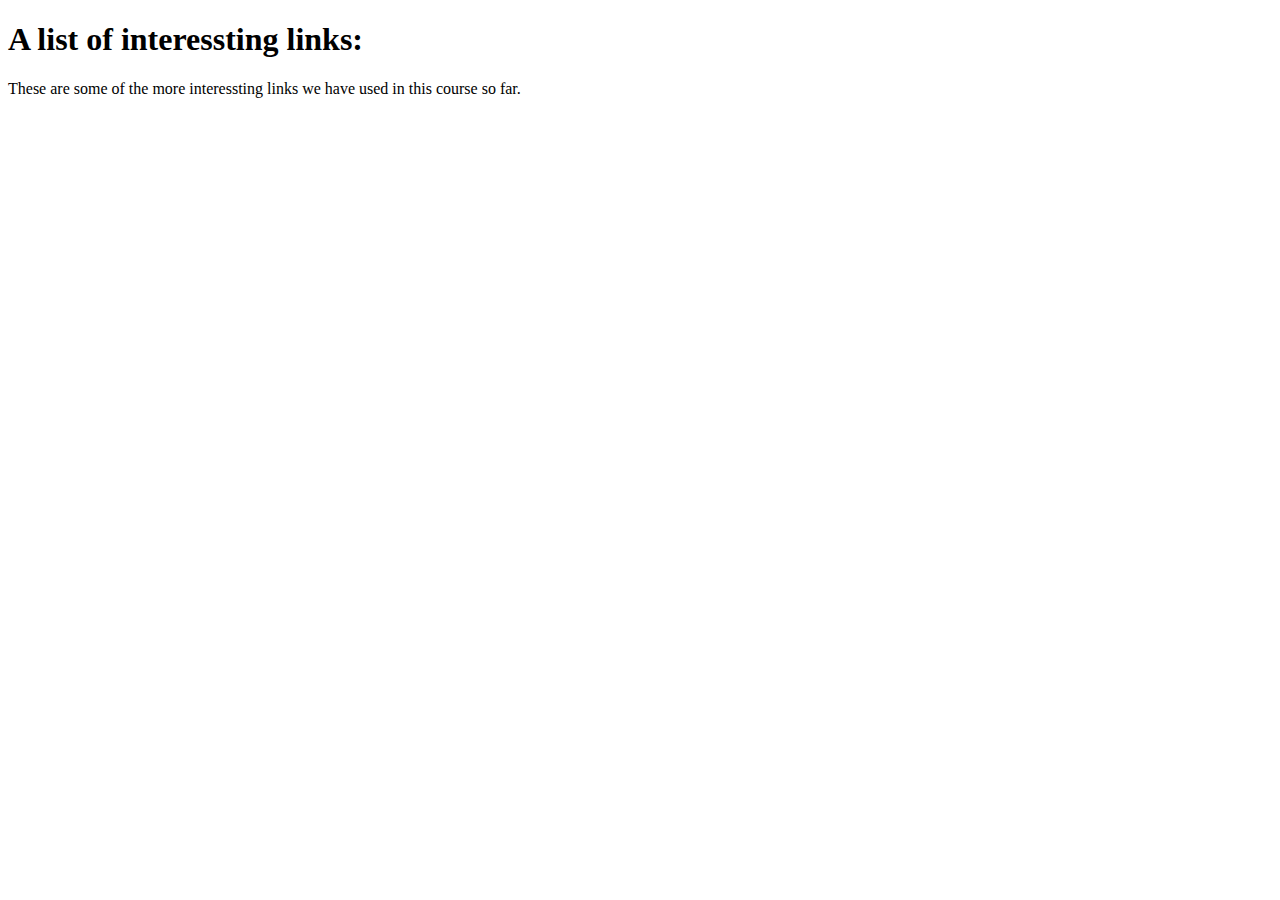
<file: w20friday/materials/index.html>
<!DOCTYPE html>
<html lang="en">
<head>
    <meta charset="UTF-8">
    <meta name="viewport" content="width=device-width, initial-scale=1.0">
    <meta http-equiv="X-UA-Compatible" content="ie=edge">
    <title>List of links</title>
    <link rel="stylesheet" href="styles.css" type="text/css">
</head>
<body>
    <h1>A list of interessting links: </h1>
    <p>These are some of the more interessting links we have used in this course so far.</p>
    <ul id="thelist">
    </ul>

    <script src="list.js"></script>
</body>
</html>
</file>
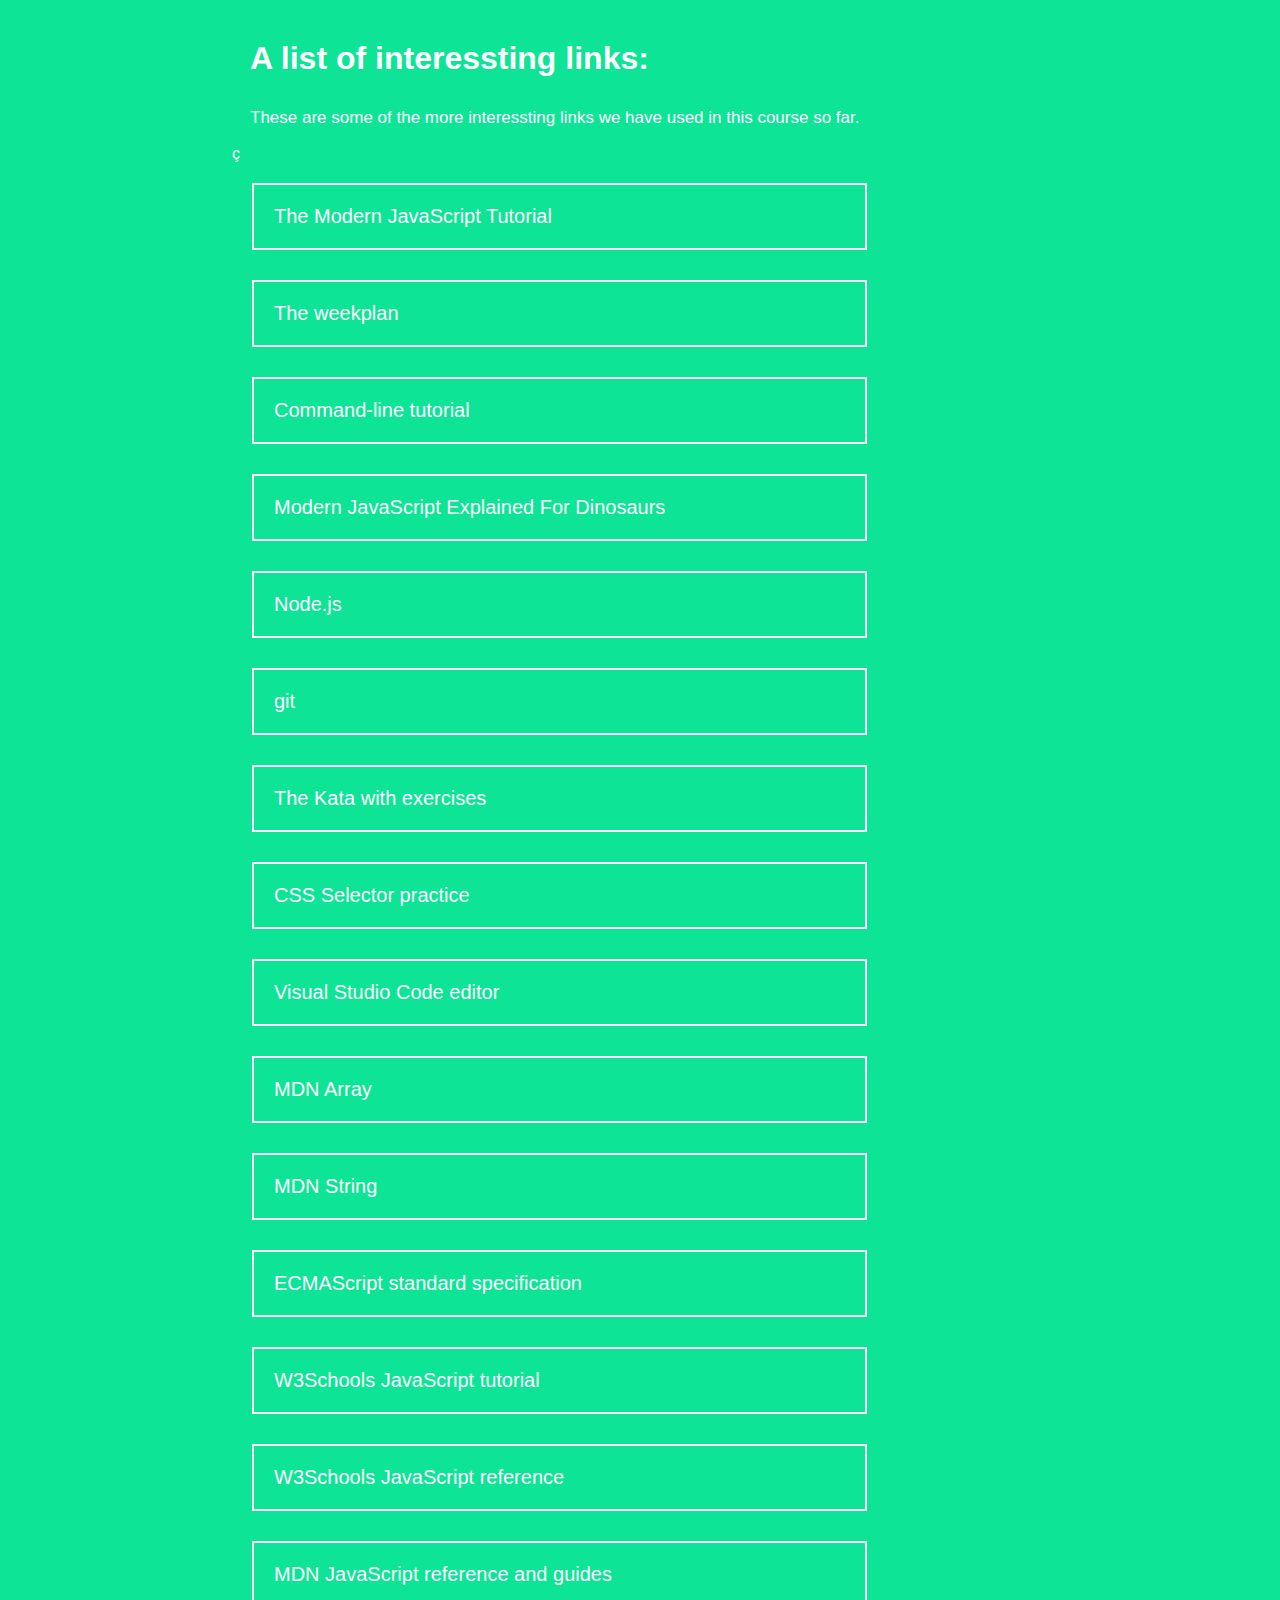
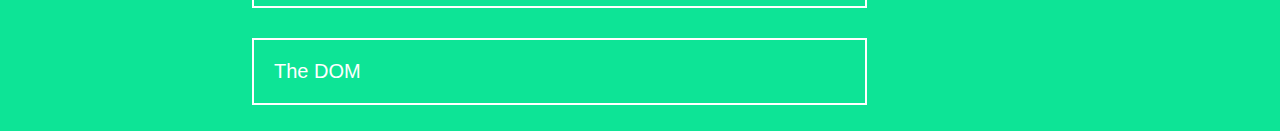
<file: w20friday/mysolution/index.html>
<!DOCTYPE html>
<html lang="en">
<head>
    <meta charset="UTF-8">
    <meta name="viewport" content="width=device-width, initial-scale=1.0">
    <meta http-equiv="X-UA-Compatible" content="ie=edge">
    <title>List of links</title>
    <link rel="stylesheet" href="styles.css" type="text/css">
</head>
<body>
    <h1>A list of interessting links: </h1>
    <p>These are some of the more interessting links we have used in this course so far.</p>
    <ul id="thelist">
        ç
        
    </ul>

    <script src="list.js"></script>
</body>
</html>
</file>
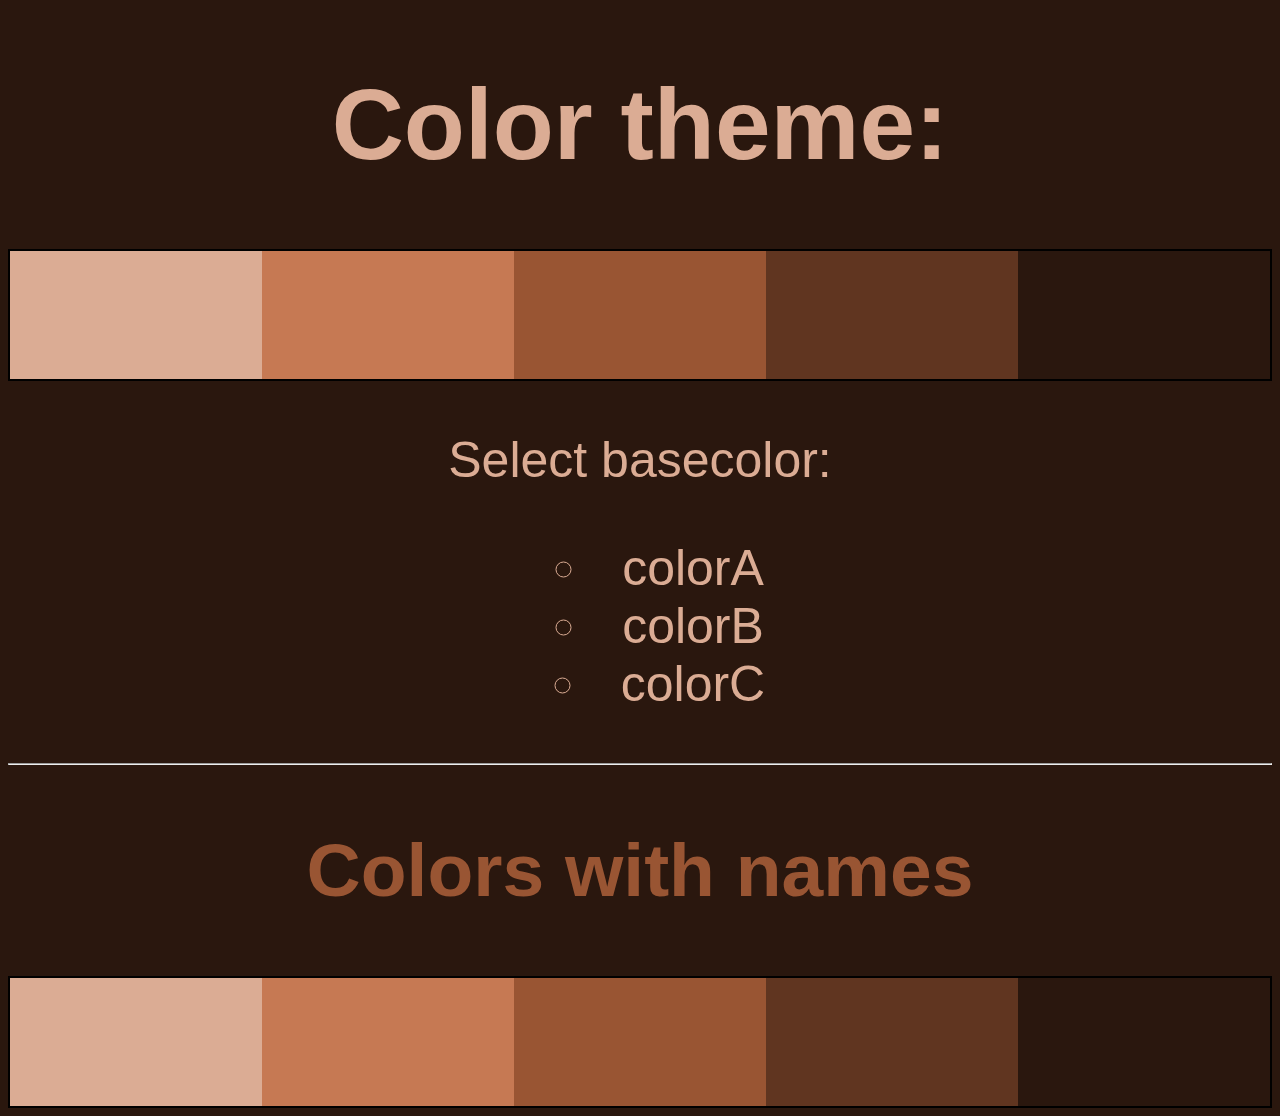
<file: w20thursday/materials/index.html>
<!DOCTYPE html>
<html lang="en">
<head>
  <meta charset="UTF-8">
  <title>CSS variables and JavaScript</title>
  <link rel="stylesheet" href="styles.css" type="text/css">
</head>
<body>

    <h1>Color theme:</h1>

    <div class="colors">
        <div class="colorbox color1"></div>
        <div class="colorbox color2"></div>
        <div class="colorbox color3"></div>
        <div class="colorbox color4"></div>
        <div class="colorbox color5"></div>
    </div>

    <p>Select basecolor:</p>
    
    <ul id="colorselector">
        <li data-color="61">colorA</li>
        <li data-color="255">colorB</li>
        <li data-color="302">colorC</li>
        <!-- TODO: Add more colors - also, improve the names -->
    </ul>

    <hr>
    <!-- TODO: This will work, when the colors are added in the CSS -->
    <h2>Colors with names</h2>
    <div class="colors">
        <div class="colorbox" style="background-color: var(--color-bright);"></div>
        <div class="colorbox" style="background-color: var(--color-brighter);"></div>
        <div class="colorbox" style="background-color: var(--color-mid);"></div>
        <div class="colorbox" style="background-color: var(--color-darker);"></div>
        <div class="colorbox" style="background-color: var(--color-dark);"></div>
    </div>


  <script src="script.js"></script>
</body>
</html>
</file>
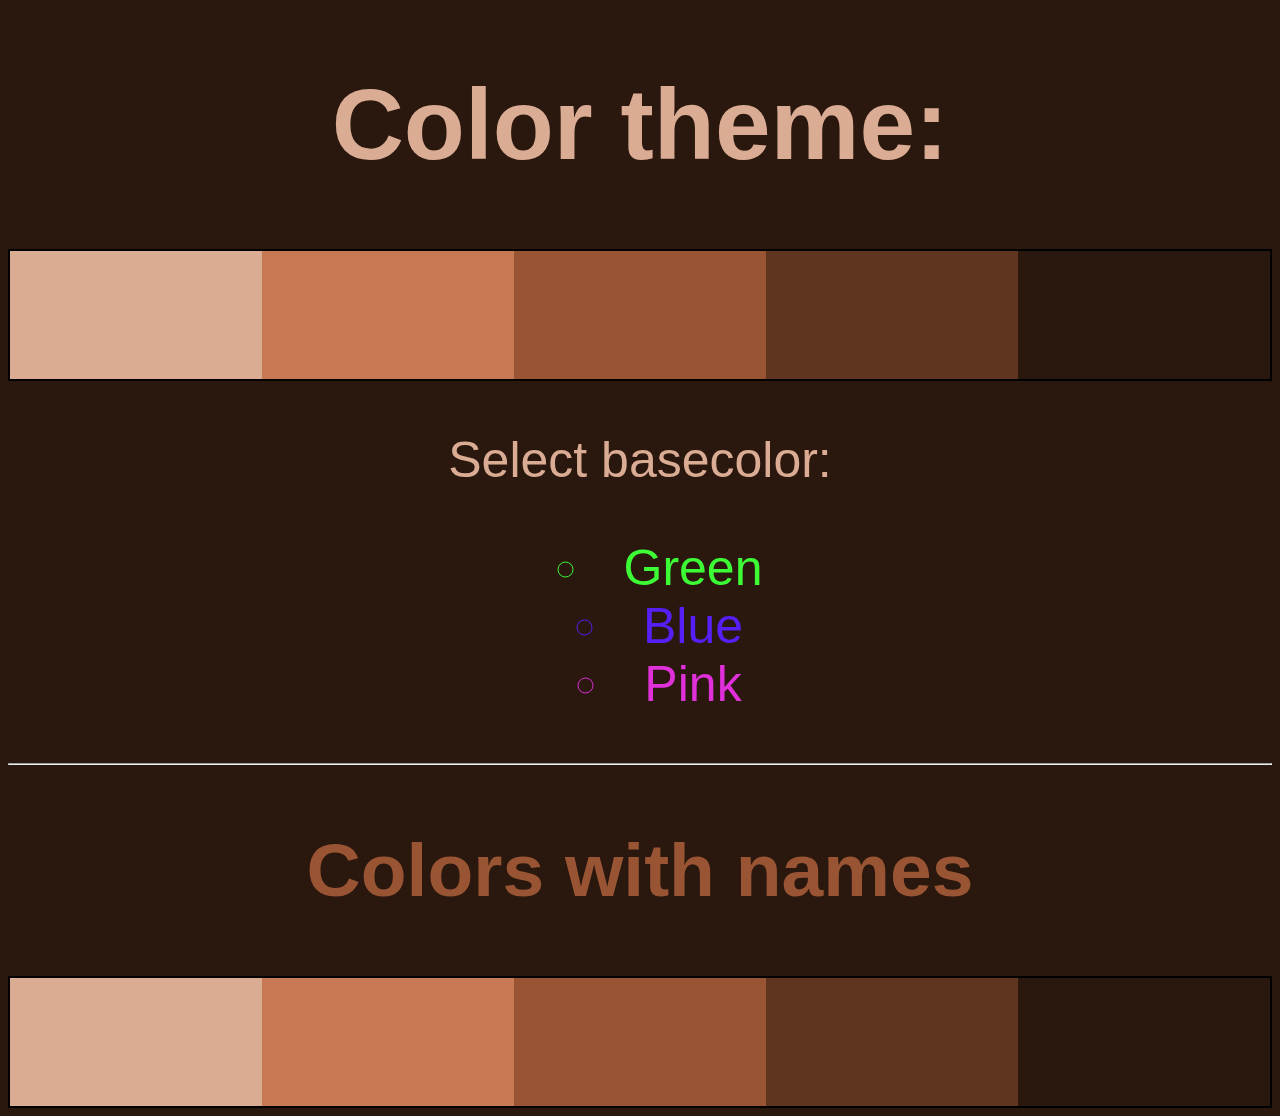
<file: w20thursday/mysolution/index.html>
<!DOCTYPE html>
<html lang="en">
<head>
  <meta charset="UTF-8">
  <title>CSS variables and JavaScript</title>
  <link rel="stylesheet" href="styles.css" type="text/css">
</head>
<body>

    <h1>Color theme:</h1>

    <div class="colors">
        <div class="colorbox color1"></div>
        <div class="colorbox color2"></div>
        <div class="colorbox color3"></div>
        <div class="colorbox color4"></div>
        <div class="colorbox color5"></div>
    </div>

    <p>Select basecolor:</p>
    
    <ul id="colorselector">
        <li id="color-a" data-color="118">Green</li>
        <li id="color-b" data-color="255">Blue</li>
        <li id="color-c" data-color="302">Pink</li>
        <!-- TODO: Add more colors - also, improve the names -->
    </ul>

    <hr>
    <!-- TODO: This will work, when the colors are added in the CSS -->
    <h2>Colors with names</h2>
    <div class="colors">
        <div class="colorbox" style="background-color: var(--color-bright);"></div>
        <div class="colorbox" style="background-color: var(--color-brighter);"></div>
        <div class="colorbox" style="background-color: var(--color-mid);"></div>
        <div class="colorbox" style="background-color: var(--color-darker);"></div>
        <div class="colorbox" style="background-color: var(--color-dark);"></div>
    </div>


  <script src="script.js"></script>
</body>
</html>
</file>
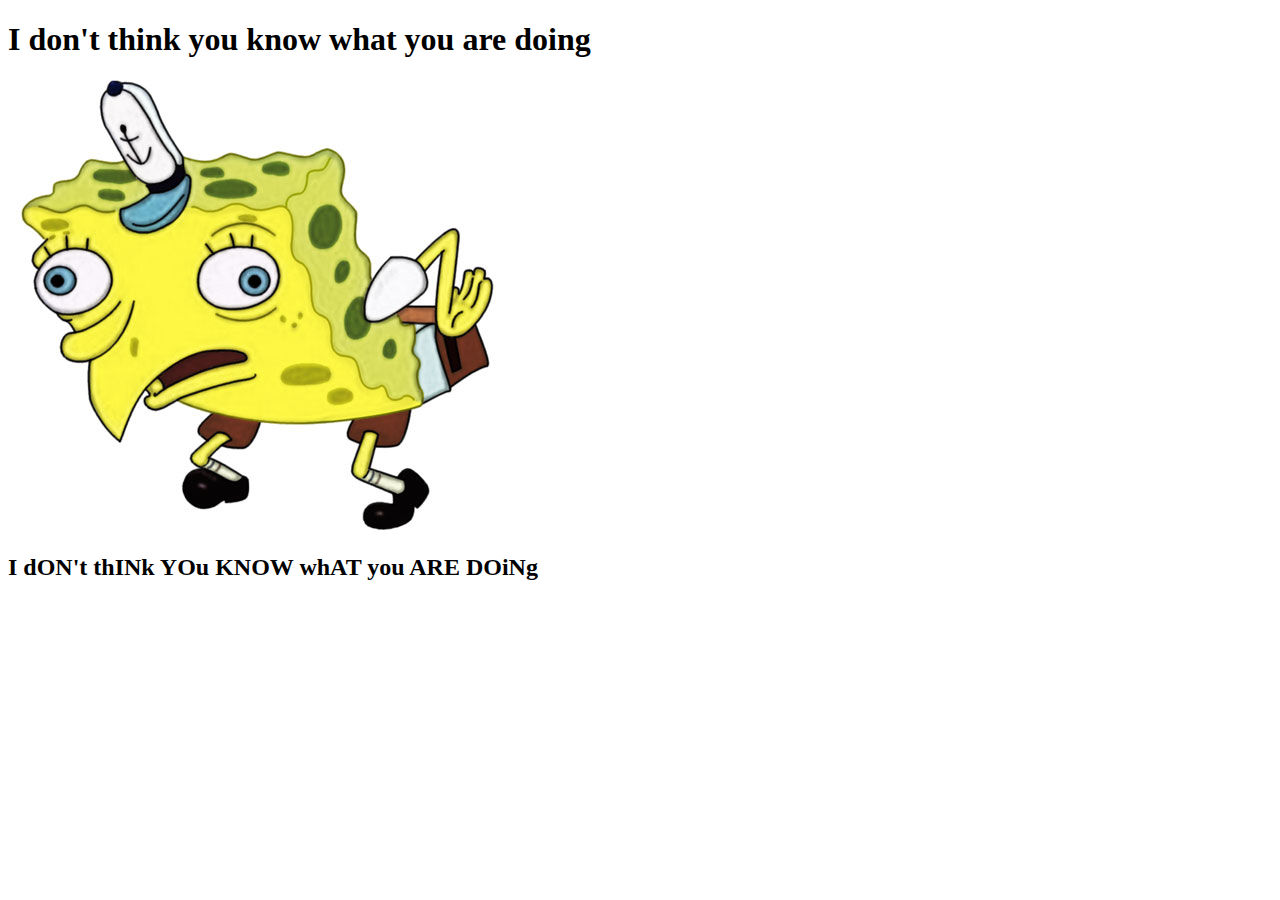
<file: w20tuesday/materials/index.html>
<!DOCTYPE html>
<html lang="en">
<head>
    <meta charset="UTF-8">
    <meta name="viewport" content="width=device-width, initial-scale=1.0">
    <meta http-equiv="X-UA-Compatible" content="ie=edge">
    <title>Mockify</title>
</head>
<body>
    <h1>I don't think you know what you are doing</h1>
    <img src="mockingspongebobbb.jpg" alt="Mocking spongebob">
    <h2 id="mocking"></h2>
    <script src="mockify.js"></script>
</body>
</html>
</file>
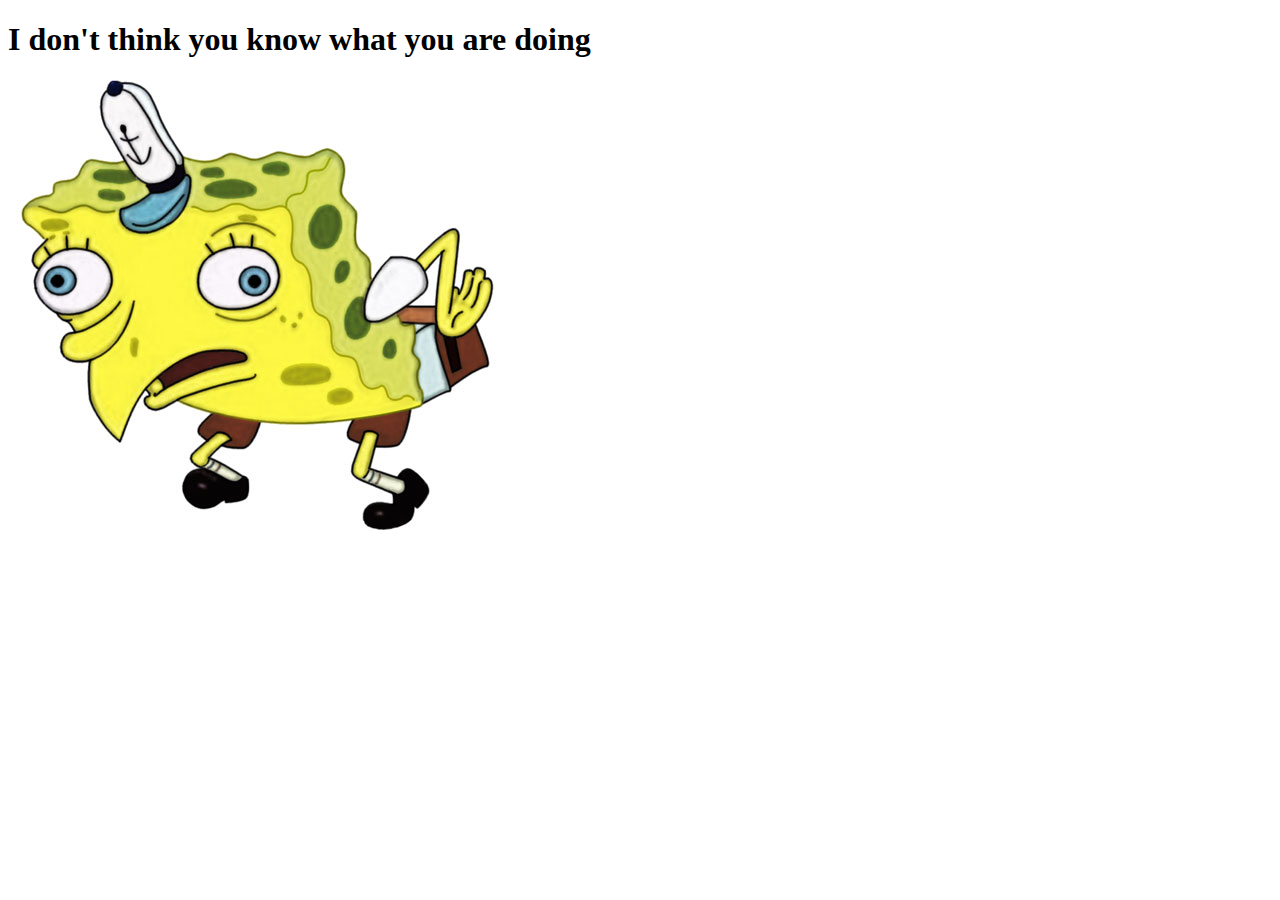
<file: w20tuesday/mysolution/index.html>
<!DOCTYPE html>
<html lang="en">
<head>
    <meta charset="UTF-8">
    <meta name="viewport" content="width=device-width, initial-scale=1.0">
    <meta http-equiv="X-UA-Compatible" content="ie=edge">
    <title>Mockify</title>
</head>
<body>
    <h1>I don't think you know what you are doing</h1>
    <img src="mockingspongebobbb.jpg" alt="Mocking spongebob">
    <h2 id="mocking" ></h2>
    <script src="mockify.js"></script>
</body>
</html>
</file>
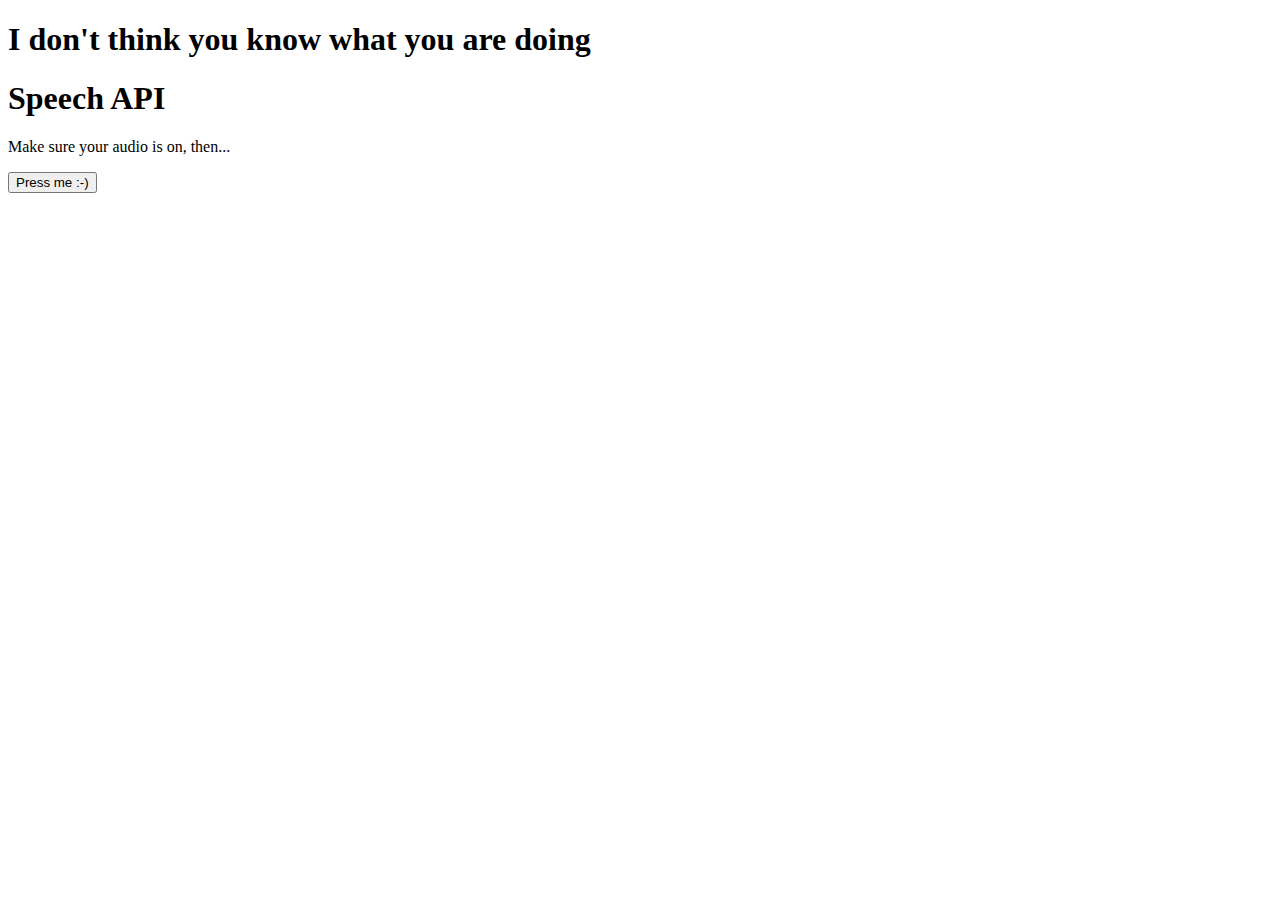
<file: w20wednesday/materials/index.html>
<!DOCTYPE html>
<html lang="en">
<head>
    <meta charset="UTF-8">
    <meta name="viewport" content="width=device-width, initial-scale=1.0">
    <meta http-equiv="X-UA-Compatible" content="ie=edge">
    <title>w20wednesday</title>
   
</head>
<body>
        <h1 id="original">I don't think you know what you are doing</h1>
    <h1>Speech API</h1>
    <p>Make sure your audio is on, then...</p>
    <button>Press me :-)</button>
    <script>
        let speech = new Speak();
    document.querySelector("button").addEventListener("click",e=>{
        speech.setVoice(51)
        speech.speak("fart")
        //console.log(speech.getVoices(true))
    })
    </script>
</body>
</html>
</file>
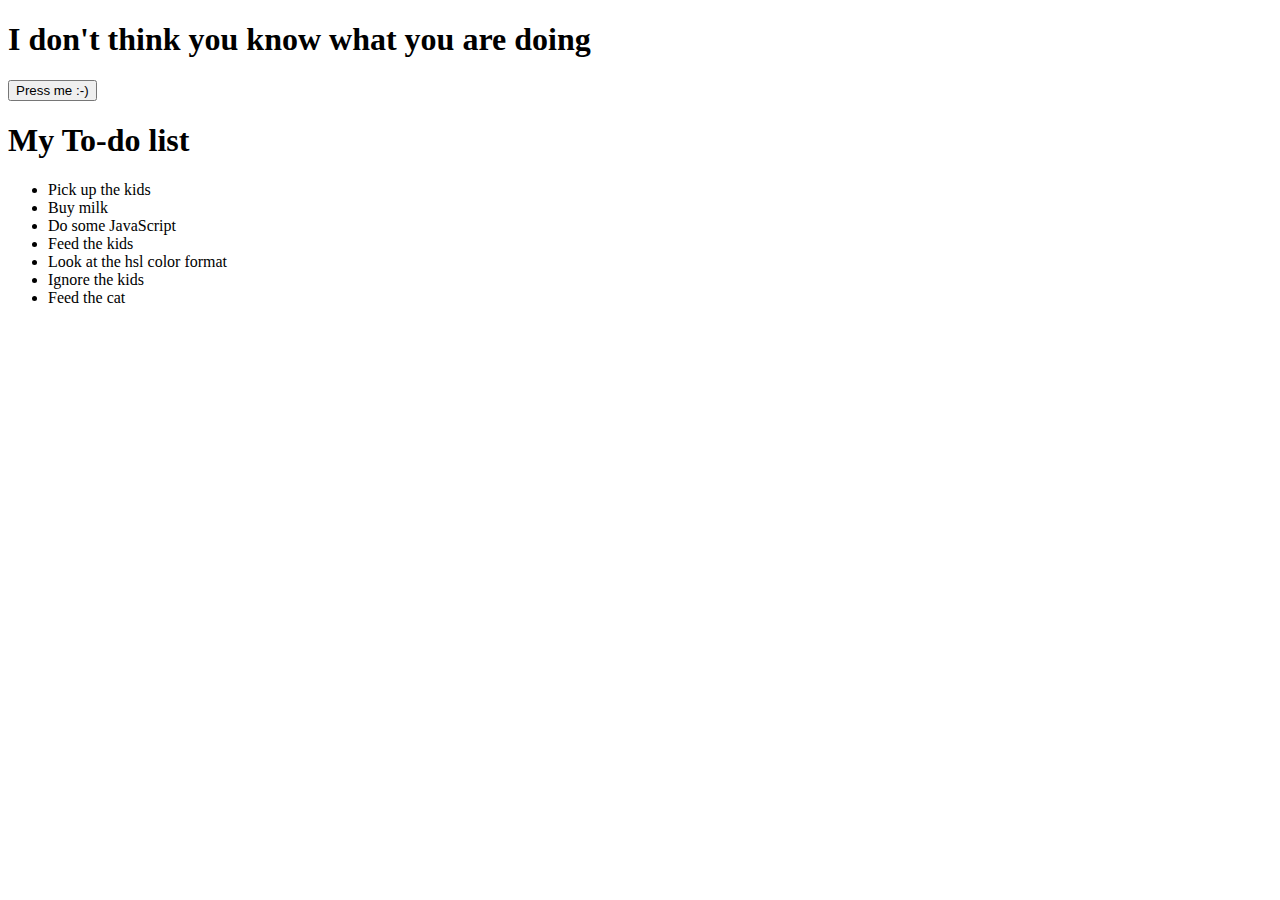
<file: w20wednesday/mysolution/index.html>
<!DOCTYPE html>
<html lang="en">

<head>
	<meta charset="UTF-8">
	<meta name="viewport" content="width=device-width, initial-scale=1.0">
	<meta http-equiv="X-UA-Compatible" content="ie=edge">
	<title>To-do list</title>

</head>

<body>

	<h1 id="original">I don't think you know what you are doing</h1>
	<button>Press me :-)</button>
	<h1>My To-do list</h1>
	<ul>
		<li>Pick up the kids</li>
		<li>Buy milk</li>
		<li>Do some JavaScript</li>
		<li>Feed the kids</li>
		<li>Look at the hsl color format</li>
		<li>Ignore the kids</li>
		<li>Feed the cat</li>
	</ul>

	<script src="Speak.js"></script>
	<script>
		let speech = new Speak();
		document.querySelector("button").addEventListener("click", e => {
			speech.setVoice(51)
			speech.speak(string)
				//console.log(speech.getVoices(true))
		})
	</script>

</body>

</html>
</file>
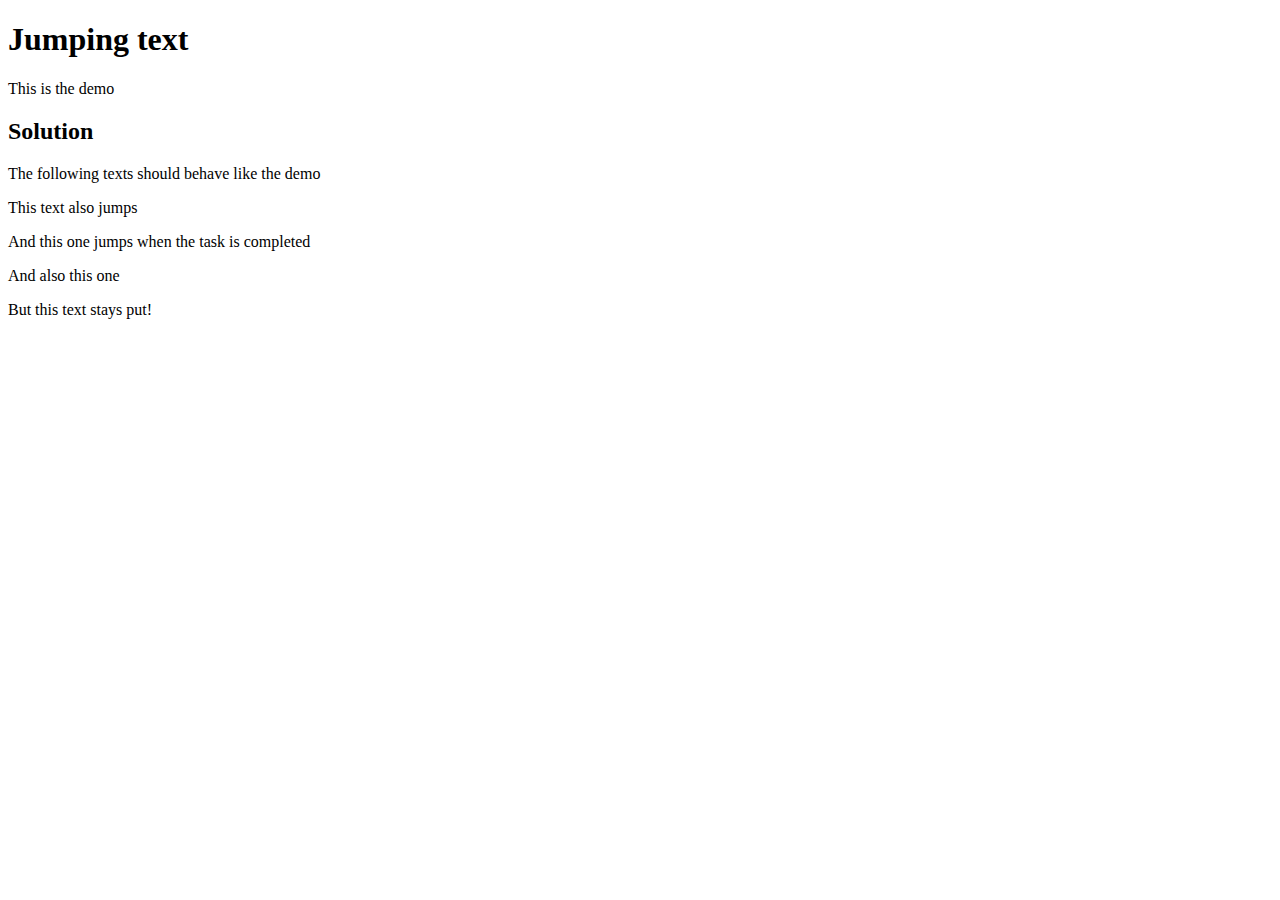
<file: w21tuesday/materials/index.html>
<!DOCTYPE html>
<html lang="en">
<head>
    <meta charset="UTF-8">
    <meta name="viewport" content="width=device-width, initial-scale=1.0">
    <meta http-equiv="X-UA-Compatible" content="ie=edge">
    <title>Jumping text</title>
    <link rel="stylesheet" href="jumping.css" type="text/css">
</head>
<body>
    <h1>Jumping text</h1>
    <p id="demo" class="jump">
        <span>T</span><span>h</span><span>i</span><span>s</span> <span>i</span><span>s</span> <span>t</span><span>h</span><span>e</span> <span>d</span><span>e</span><span>m</span><span>o</span>
    </p>

    <h2>Solution</h2>
    <p>The following texts should behave like the demo</p>
    <p class="jumping">This text also jumps</p>
    <p></p>
    <p class="jumping">And this one jumps when the task is completed</p>
    <p class="jumping">And also this one</p>
    <p>But this text stays put!</p>
    
    <script src="jumping.js"></script>
    <script>
        jumping_init();
    </script>
</body>
</html>
</file>
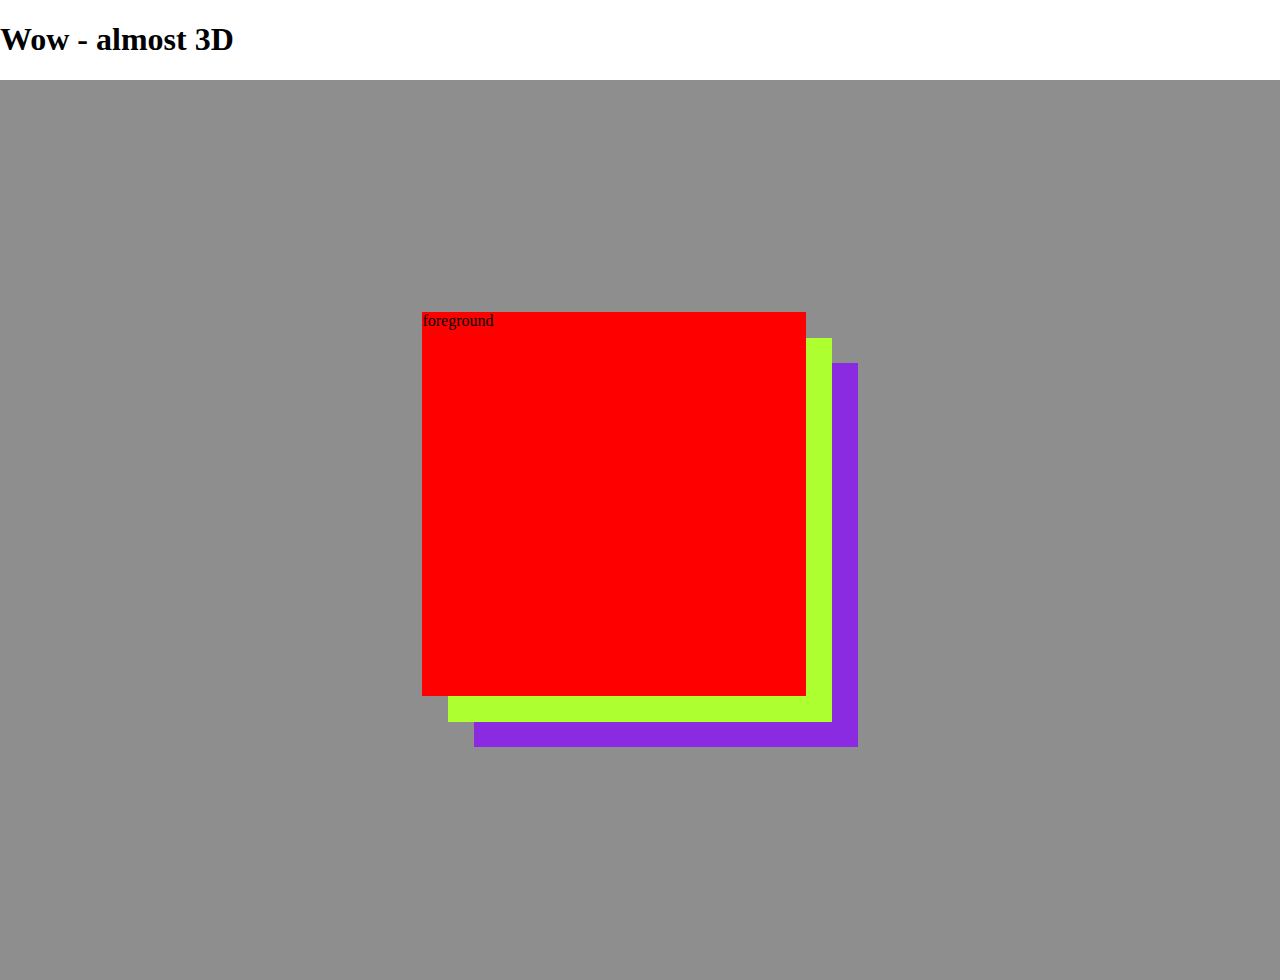
<file: w21wednesday/materials/index.html>
<!DOCTYPE html>
<html lang="en">
<head>
    <meta charset="UTF-8">
    <meta name="viewport" content="width=device-width, initial-scale=1.0">
    <meta http-equiv="X-UA-Compatible" content="ie=edge">
    <title>3D planes</title>
    <link rel="stylesheet" href="styles.css" type="text/css">
</head>
<body>
    <h1>Wow - almost 3D</h1>
    <div id="stage">
        <div id="background">background</div>
        <div id="middle">middle</div>
        <div id="foreground">foreground</div>
    </div>

    <script src="3dplanes.js"></script>
</body>
</html>
</file>
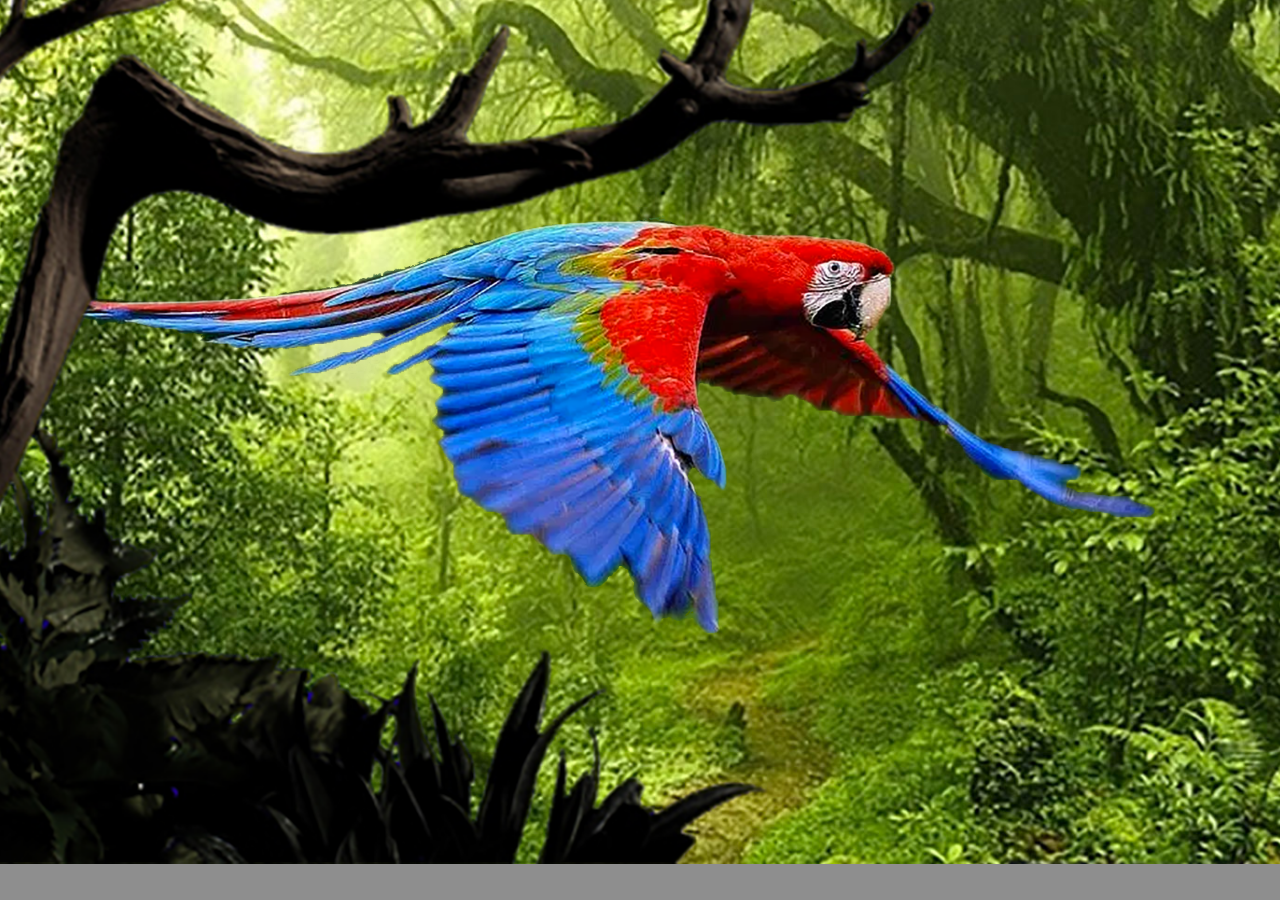
<file: w21wednesday/materials/graphics.html>
<!DOCTYPE html>
<html lang="en">
<head>
    <meta charset="UTF-8">
    <meta name="viewport" content="width=device-width, initial-scale=1.0">
    <meta http-equiv="X-UA-Compatible" content="ie=edge">
    <title>3D Planes - graphics</title>
    <link rel="stylesheet" href="graphics.css">
</head>
<body>
    <div id="stage">
        <div id="background"></div>
        <div id="middle"></div>
        <div id="foreground"></div>
    </div>

    <script src="3dplanes.js"></script>
</body>
</html>
</file>
<file: w20friday/materials/styles.css>
/* TODO: Make it pretty! */
</file>
<file: w20friday/mysolution/styles.css>
/* TODO: Make it pretty! */
body{margin: 0 15% 0 15%;
    background: #0DE496;
    color: white;
    font-family: 'Roboto', sans-serif;}
li {

padding:10px;
margin: 10px;

list-style-type: none;
}
li a{border: solid 2px white;
    font-size: 20px;
    text-decoration: none;
    color: white;
    padding:20px;
    display: inline-block;
    width: 70%;
    transition: background-color 0.7s ease;    
    transition: color 0.7s ease ;    
    transition: border 0.7s ease ;    

}
li a:hover {
    background: white;
    color: #0DE496;
    border:solid 2px #0DCC90;
}
h1 {

    margin-top:30px;
    margin-left: 48px;
    padding:10px;
}
p{  font-size: 17px;
    margin-left: 58px;
}
</file>
<file: w20thursday/materials/styles.css>
:root {
    --basecolor: 20;

    --color-bright: hsl(var(--basecolor), 50%, 72%);
    --color-brighter: hsl(var(--basecolor), 50%, 55%);
    --color-mid: hsl(var(--basecolor), 50%, 40%);
    --color-darker: hsl(var(--basecolor), 50%, 25%);
    --color-dark: hsl(var(--basecolor), 50%, 11%);
    


    /* TODO:
        (For the additional task at the very end):
        Make these color-names, that uses HSL with basecolor ...
        --color-bright
        --color-brighter
        --color-mid
        --color-darker
        --color-dark
    */
}

body {
    text-align: center;
    background: var(--color-dark);
    color: var(--color-bright);
    font-family: 'helvetica neue', sans-serif;
    font-weight: 100;
    font-size: 50px;
}

.colors {
    border: 2px solid black;
    display: flex;
    align-items: stretch;
    height: 10vw;
}

.colors .colorbox {
    flex-grow: 1;
}

.color1 {
    background-color: hsl(var(--basecolor), 50%, 72%);
}

.color2 {
    background-color: hsl(var(--basecolor), 50%, 55%);
}

.color3 {
    background-color: hsl(var(--basecolor), 50%, 40%);
}

.color4 {
    background-color: hsl(var(--basecolor), 50%, 25%);
}

.color5 {
    background-color: hsl(var(--basecolor), 50%, 11%);
}

h1 {
    color: var(--color-bright);
}

h2 {
    color: var(--color-mid);
}

ul#colorselector {
    list-style-type: circle;
    list-style-position: inside;
}

ul#colorselector li {
    cursor: pointer;
}
</file>
<file: w20thursday/mysolution/styles.css>
:root {
    --basecolor: 20;
    --color-bright: hsl(var(--basecolor), 50%, 72%);
    --color-brighter: hsl(var(--basecolor), 50%, 55%);
    --color-mid: hsl(var(--basecolor), 50%, 40%);
    --color-darker: hsl(var(--basecolor), 50%, 25%);
    --color-dark: hsl(var(--basecolor), 50%, 11%);
    

}

body {
    text-align: center;
    background: var(--color-dark);
    color: var(--color-bright);
    font-family: 'helvetica neue', sans-serif;
    font-weight: 100;
    font-size: 50px;
}

.colors {
    border: 2px solid black;
    display: flex;
    align-items: stretch;
    height: 10vw;
}

.colors .colorbox {
    flex-grow: 1;
}

.color1 {
    background-color: hsl(var(--basecolor), 50%, 72%);
}

.color2 {
    background-color: hsl(var(--basecolor), 50%, 55%);
}

.color3 {
    background-color: hsl(var(--basecolor), 50%, 40%);
}

.color4 {
    background-color: hsl(var(--basecolor), 50%, 25%);
}

.color5 {
    background-color: hsl(var(--basecolor), 50%, 11%);
}

h1 {
    color: var(--color-bright);
}

h2 {
    color: var(--color-mid);
}

ul#colorselector {
    list-style-type: circle;
    list-style-position: inside;
}

ul#colorselector li {
    cursor: pointer;
}
ul#colorselector li#color-a{
    color: hsl(118, 98%, 60%);
}
ul#colorselector li#color-b{
    color: hsl(255, 90%, 54%);
}
ul#colorselector li#color-c{
    color: hsl(302, 73%, 53%);
}
</file>
<file: w21tuesday/materials/jumping.css>
.jumping span, #demo span {
    display: inline-block;

    animation-name: jump;
    animation-duration: 1s;
    animation-iteration-count: infinite;
    animation-direction: alternate;
}

@keyframes jump {
    from {
        transform: translateY(0);
    }
    to {
        transform: translateY(-1em);
    }
}

/* TODO: Avoid there animation-delays and set them with javascript instead
  - every span needs a delay of .05s more than the last */

#demo span:nth-child(1) {
    animation-delay: 0s;
}

#demo span:nth-child(2) {
    animation-delay: .05s;
}

#demo span:nth-child(3) {
    animation-delay: .10s;
}

#demo span:nth-child(4) {
    animation-delay: .15s;
}
#demo span:nth-child(5) {
    animation-delay: .20s;
}
#demo span:nth-child(6) {
    animation-delay: .25s;
}
#demo span:nth-child(7) {
    animation-delay: .30s;
}
#demo span:nth-child(8) {
    animation-delay: .35s;
}
#demo span:nth-child(9) {
    animation-delay: .40s;
}
#demo span:nth-child(10) {
    animation-delay: .45s;
}
#demo span:nth-child(11) {
    animation-delay: .50s;
}
#demo span:nth-child(12) {
    animation-delay: .55s;
}
#demo span:nth-child(13) {
    animation-delay: .60s;
}
#demo span:nth-child(14) {
    animation-delay: .65s;
}
</file>
<file: w21wednesday/materials/styles.css>
body {
    border: 0;
    padding: 0;
    margin: 0;
}

#stage {
    position: relative;
    background-color: rgb(142, 142, 142);  
    height: 100vh; 
    width: 100vw;
}

#foreground {
    position: absolute;
    width: 30vw;
    height: 30vw;

    left: calc(50vw - 30vw / 2 - 2vw);
    top: calc(50vh - 30vw / 2 - 2vw);

    background-color: red;
}

#middle {
    position: absolute;
    width: 30vw;
    height: 30vw;

    left: calc(50vw - 30vw / 2);
    top: calc(50vh - 30vw / 2);

    background-color: greenyellow;
}

#background {
    position: absolute;
    width: 30vw;
    height: 30vw;

    left: calc(50vw - 30vw / 2 + 2vw);
    top: calc(50vh - 30vw / 2 + 2vw);
    
    background-color: blueviolet;
}
</file>
<file: w21wednesday/materials/graphics.css>
body {
    border: 0;
    padding: 0;
    margin: 0;
}

#stage {
    position: relative;
    background-color: rgb(142, 142, 142);  
    height: 100vh; 
    width: 100vw;

    overflow: hidden;
    
}

#foreground {
    position: absolute;
    width: 100vw;
    height: 56.25vw;

    left: 0;
    top: 0;

    background-image: url(images/foreground.png);
    background-size: 100%;

    transform: scale(1.4);
}

#middle {
    position: absolute;
    width: 100vw;
    height: 56.25vw;

    left: 0;
    top: 0;

    background-image: url(images/parrot.png);
    background-size: 100%;
}

#background {
    position: absolute;
    width: 100vw;
    height: 56.25vw;

    background-image: url(images/background.jpg);
    background-size: 100%;

    transform: scale(1.4);
}
</file>
